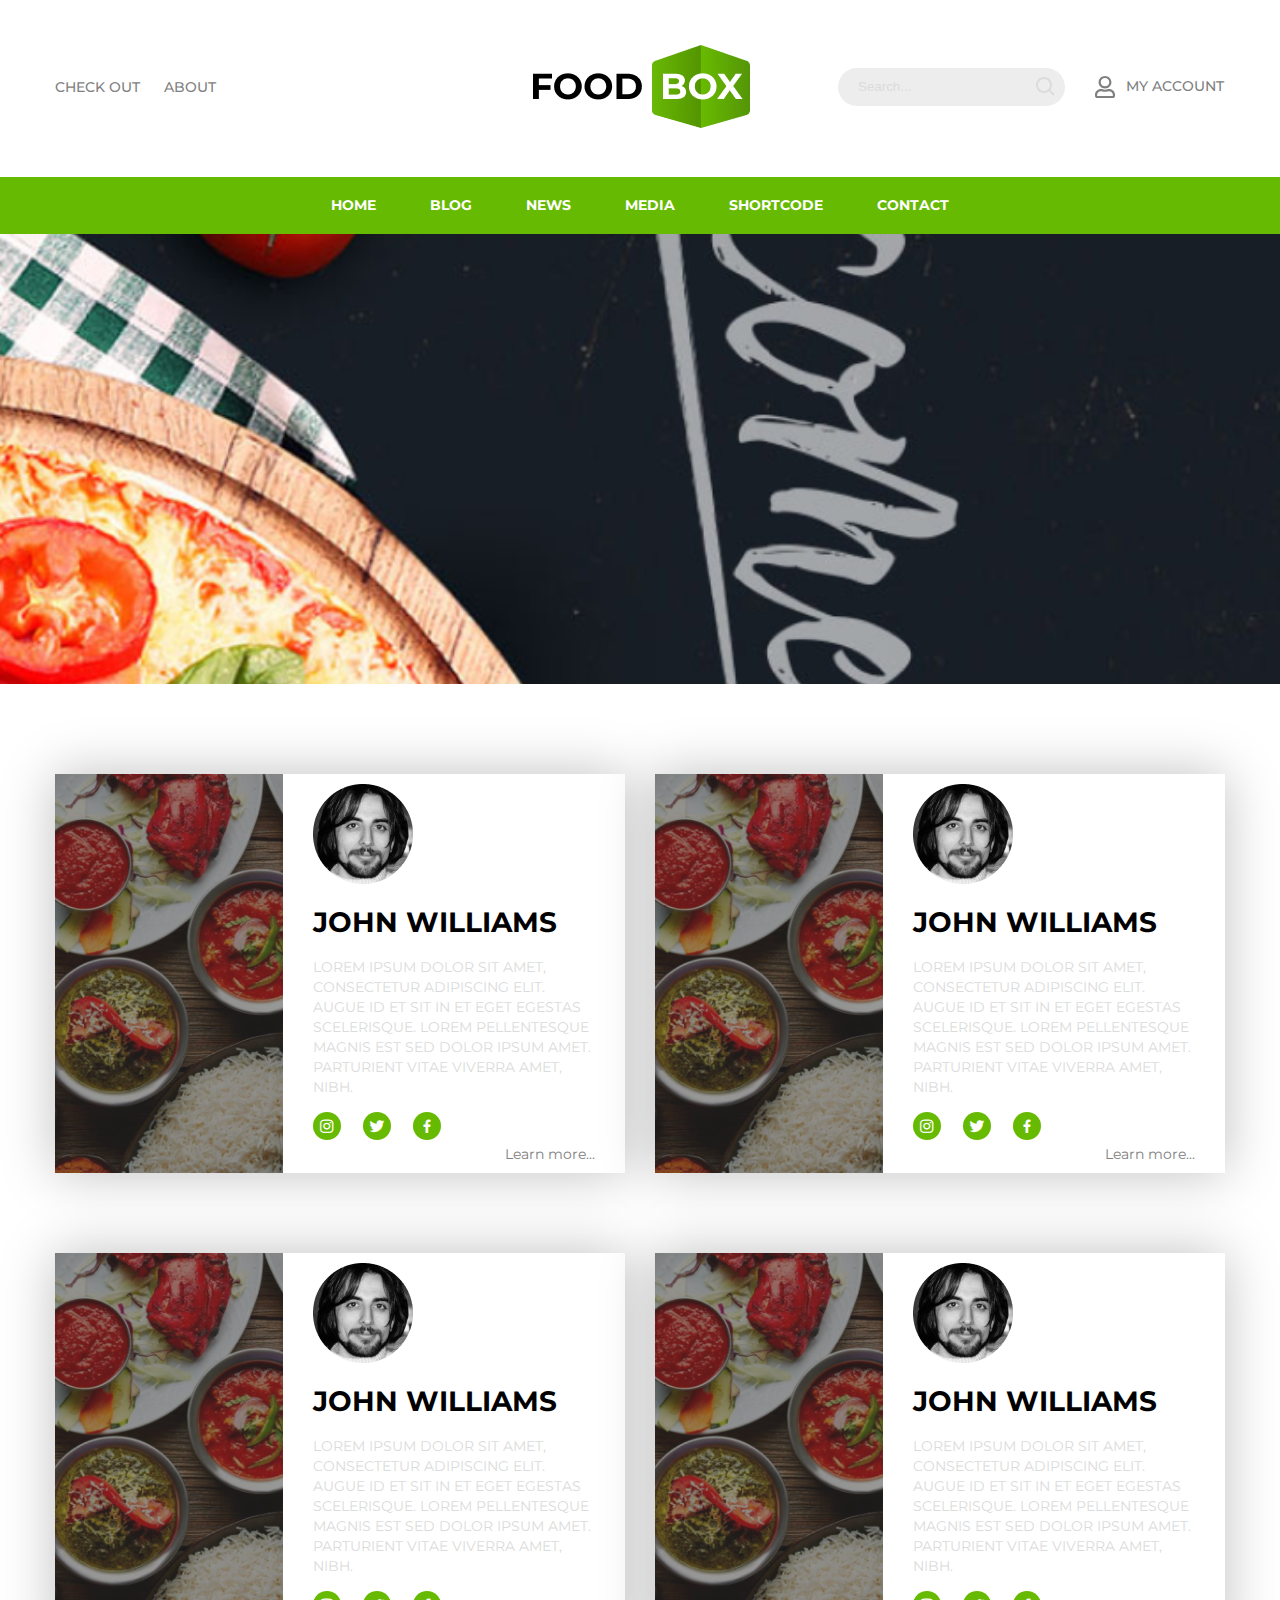
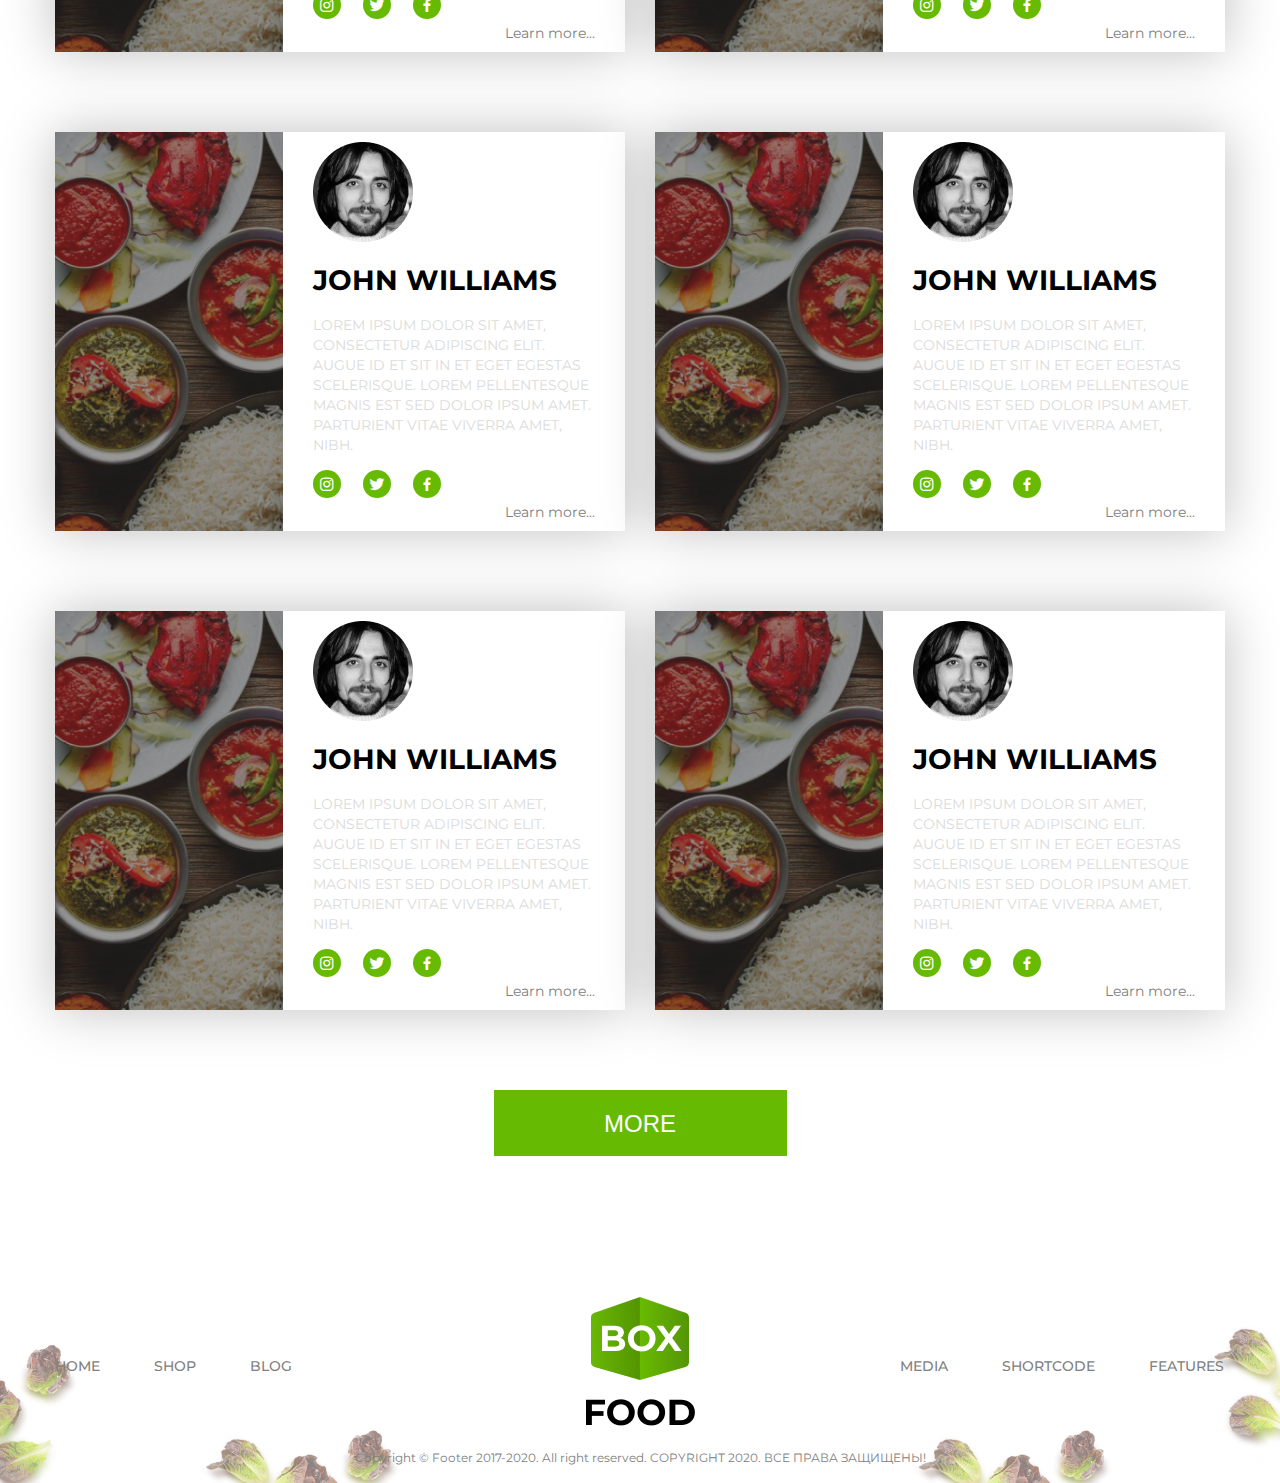
<file: blog.html>
<!DOCTYPE html>
<html lang="en">
<head>
    <meta charset="UTF-8">
    <title>Title</title>
    <link href="https://fonts.googleapis.com/css2?family=Montserrat:wght@300;400;500;600;700&display=swap"
          rel="stylesheet">
    <link href='https://cdn.jsdelivr.net/npm/boxicons@2.0.5/css/boxicons.min.css' rel='stylesheet'>
    <link rel="stylesheet" href="./css/style.css">
</head>
<body>
<header>
    <div class="container">
        <div class="left-side">
            <a href="#">check out</a>
            <a href="#">about</a>
        </div>
        <img src="./images/Logo.png" alt="logo" class="logo">
        <div class="right-side">
            <div class="search">
                <input type="text" class="search-input" placeholder="Search...">
                <svg width="19" height="19" viewBox="0 0 19 19" fill="none" xmlns="http://www.w3.org/2000/svg">
                    <path d="M8 16C9.77498 15.9996 11.4988 15.4054 12.897 14.312L17.293 18.708L18.707 17.294L14.311 12.898C15.405 11.4997 15.9996 9.77544 16 8C16 3.589 12.411 0 8 0C3.589 0 0 3.589 0 8C0 12.411 3.589 16 8 16ZM8 2C11.309 2 14 4.691 14 8C14 11.309 11.309 14 8 14C4.691 14 2 11.309 2 8C2 4.691 4.691 2 8 2Z"
                          fill="#DBDBDB"/>
                </svg>
            </div>
            <a href="#" class="my-account">
                <svg width="20" height="22" viewBox="0 0 20 22" fill="none" xmlns="http://www.w3.org/2000/svg">
                    <path d="M14 13.0625C12.7188 13.0625 12.1027 13.75 10 13.75C7.89732 13.75 7.28571 13.0625 6 13.0625C2.6875 13.0625 0 15.6492 0 18.8375V19.9375C0 21.0762 0.959821 22 2.14286 22H17.8571C19.0402 22 20 21.0762 20 19.9375V18.8375C20 15.6492 17.3125 13.0625 14 13.0625ZM17.8571 19.9375H2.14286V18.8375C2.14286 16.7922 3.875 15.125 6 15.125C6.65179 15.125 7.70982 15.8125 10 15.8125C12.308 15.8125 13.3438 15.125 14 15.125C16.125 15.125 17.8571 16.7922 17.8571 18.8375V19.9375ZM10 12.375C13.5491 12.375 16.4286 9.60352 16.4286 6.1875C16.4286 2.77148 13.5491 0 10 0C6.45089 0 3.57143 2.77148 3.57143 6.1875C3.57143 9.60352 6.45089 12.375 10 12.375ZM10 2.0625C12.3616 2.0625 14.2857 3.91445 14.2857 6.1875C14.2857 8.46055 12.3616 10.3125 10 10.3125C7.63839 10.3125 5.71429 8.46055 5.71429 6.1875C5.71429 3.91445 7.63839 2.0625 10 2.0625Z"
                          fill="#808080"/>
                </svg>
                <span>my account</span>
            </a>
        </div>
    </div>
</header>
<nav class="top-menu">
    <a href="./index.html" class="top-menu-item">Home</a>
    <a href="./blog.html" class="top-menu-item">Blog</a>
    <a href="#" class="top-menu-item">News</a>
    <a href="#" class="top-menu-item">Media</a>
    <a href="#" class="top-menu-item">Shortcode</a>
    <a href="./contacts.html" class="top-menu-item">Contact</a>
</nav>
<section class="hero"></section>
<main>
    <section class="blog">
        <div class="container">
            <div class="large-row">
                <div class="large-col">
                    <div class="blog-post">
                        <div class="post-poster">
                            <img src="images/post-img.png" alt="">
                        </div>
                        <div class="post-details">
                            <img src="./images/ava.png" alt="" class="user-img">
                            <h2 class="post-username">John Williams</h2>
                            <p class="post-content">Lorem ipsum dolor sit amet, consectetur adipiscing elit. Augue id et sit in et eget egestas scelerisque. Lorem pellentesque magnis est sed dolor ipsum amet. Parturient vitae viverra amet, nibh.</p>
                            <div class="post-social">
                                <a href="#" class="bx bxl-instagram"></a>
                                <a href="#" class="bx bxl-twitter"></a>
                                <a href="#" class="bx bxl-facebook"></a>
                            </div>
                            <a href="#" class="learn">Learn more...</a>
                        </div>
                    </div>
                </div>
                <div class="large-col">
                    <div class="blog-post">
                        <div class="post-poster">
                            <img src="images/post-img.png" alt="">
                        </div>
                        <div class="post-details">
                            <img src="./images/ava.png" alt="" class="user-img">
                            <h2 class="post-username">John Williams</h2>
                            <p class="post-content">Lorem ipsum dolor sit amet, consectetur adipiscing elit. Augue id et sit in et eget egestas scelerisque. Lorem pellentesque magnis est sed dolor ipsum amet. Parturient vitae viverra amet, nibh.</p>
                            <div class="post-social">
                                <a href="#" class="bx bxl-instagram"></a>
                                <a href="#" class="bx bxl-twitter"></a>
                                <a href="#" class="bx bxl-facebook"></a>
                            </div>
                            <a href="#" class="learn">Learn more...</a>
                        </div>
                    </div>
                </div>
                <div class="large-col">
                    <div class="blog-post">
                        <div class="post-poster">
                            <img src="images/post-img.png" alt="">
                        </div>
                        <div class="post-details">
                            <img src="./images/ava.png" alt="" class="user-img">
                            <h2 class="post-username">John Williams</h2>
                            <p class="post-content">Lorem ipsum dolor sit amet, consectetur adipiscing elit. Augue id et sit in et eget egestas scelerisque. Lorem pellentesque magnis est sed dolor ipsum amet. Parturient vitae viverra amet, nibh.</p>
                            <div class="post-social">
                                <a href="#" class="bx bxl-instagram"></a>
                                <a href="#" class="bx bxl-twitter"></a>
                                <a href="#" class="bx bxl-facebook"></a>
                            </div>
                            <a href="#" class="learn">Learn more...</a>
                        </div>
                    </div>
                </div>
                <div class="large-col">
                    <div class="blog-post">
                        <div class="post-poster">
                            <img src="images/post-img.png" alt="">
                        </div>
                        <div class="post-details">
                            <img src="./images/ava.png" alt="" class="user-img">
                            <h2 class="post-username">John Williams</h2>
                            <p class="post-content">Lorem ipsum dolor sit amet, consectetur adipiscing elit. Augue id et sit in et eget egestas scelerisque. Lorem pellentesque magnis est sed dolor ipsum amet. Parturient vitae viverra amet, nibh.</p>
                            <div class="post-social">
                                <a href="#" class="bx bxl-instagram"></a>
                                <a href="#" class="bx bxl-twitter"></a>
                                <a href="#" class="bx bxl-facebook"></a>
                            </div>
                            <a href="#" class="learn">Learn more...</a>
                        </div>
                    </div>
                </div>
                <div class="large-col">
                    <div class="blog-post">
                        <div class="post-poster">
                            <img src="images/post-img.png" alt="">
                        </div>
                        <div class="post-details">
                            <img src="./images/ava.png" alt="" class="user-img">
                            <h2 class="post-username">John Williams</h2>
                            <p class="post-content">Lorem ipsum dolor sit amet, consectetur adipiscing elit. Augue id et sit in et eget egestas scelerisque. Lorem pellentesque magnis est sed dolor ipsum amet. Parturient vitae viverra amet, nibh.</p>
                            <div class="post-social">
                                <a href="#" class="bx bxl-instagram"></a>
                                <a href="#" class="bx bxl-twitter"></a>
                                <a href="#" class="bx bxl-facebook"></a>
                            </div>
                            <a href="#" class="learn">Learn more...</a>
                        </div>
                    </div>
                </div>
                <div class="large-col">
                    <div class="blog-post">
                        <div class="post-poster">
                            <img src="images/post-img.png" alt="">
                        </div>
                        <div class="post-details">
                            <img src="./images/ava.png" alt="" class="user-img">
                            <h2 class="post-username">John Williams</h2>
                            <p class="post-content">Lorem ipsum dolor sit amet, consectetur adipiscing elit. Augue id et sit in et eget egestas scelerisque. Lorem pellentesque magnis est sed dolor ipsum amet. Parturient vitae viverra amet, nibh.</p>
                            <div class="post-social">
                                <a href="#" class="bx bxl-instagram"></a>
                                <a href="#" class="bx bxl-twitter"></a>
                                <a href="#" class="bx bxl-facebook"></a>
                            </div>
                            <a href="#" class="learn">Learn more...</a>
                        </div>
                    </div>
                </div>
                <div class="large-col">
                    <div class="blog-post">
                        <div class="post-poster">
                            <img src="images/post-img.png" alt="">
                        </div>
                        <div class="post-details">
                            <img src="./images/ava.png" alt="" class="user-img">
                            <h2 class="post-username">John Williams</h2>
                            <p class="post-content">Lorem ipsum dolor sit amet, consectetur adipiscing elit. Augue id et sit in et eget egestas scelerisque. Lorem pellentesque magnis est sed dolor ipsum amet. Parturient vitae viverra amet, nibh.</p>
                            <div class="post-social">
                                <a href="#" class="bx bxl-instagram"></a>
                                <a href="#" class="bx bxl-twitter"></a>
                                <a href="#" class="bx bxl-facebook"></a>
                            </div>
                            <a href="#" class="learn">Learn more...</a>
                        </div>
                    </div>
                </div>
                <div class="large-col">
                    <div class="blog-post">
                        <div class="post-poster">
                            <img src="images/post-img.png" alt="">
                        </div>
                        <div class="post-details">
                            <img src="./images/ava.png" alt="" class="user-img">
                            <h2 class="post-username">John Williams</h2>
                            <p class="post-content">Lorem ipsum dolor sit amet, consectetur adipiscing elit. Augue id et sit in et eget egestas scelerisque. Lorem pellentesque magnis est sed dolor ipsum amet. Parturient vitae viverra amet, nibh.</p>
                            <div class="post-social">
                                <a href="#" class="bx bxl-instagram"></a>
                                <a href="#" class="bx bxl-twitter"></a>
                                <a href="#" class="bx bxl-facebook"></a>
                            </div>
                            <a href="#" class="learn">Learn more...</a>
                        </div>
                    </div>
                </div>
            </div>
            <button class="more">More</button>
        </div>
    </section>

</main>
<footer>
    <div class="container">
        <div class="footer-top">
            <nav class="footer-links">
                <a href="#" class="footer-links-item">home</a>
                <a href="#" class="footer-links-item">shop</a>
                <a href="#" class="footer-links-item">blog</a>
            </nav>
            <img src="./images/footer-logo.png" alt="" class="footer-logo">
            <nav class="footer-links">
                <a href="#" class="footer-links-item">media</a>
                <a href="#" class="footer-links-item">shortcode</a>
                <a href="#" class="footer-links-item">features</a>
            </nav>
        </div>
        <div class="copyright">
            Copyright © Footer 2017-2020. All right reserved. COPYRIGHT 2020. ВСЕ ПРАВА ЗАЩИЩЕНЫ!
        </div>
    </div>
</footer>
</body>
</html>
</file>
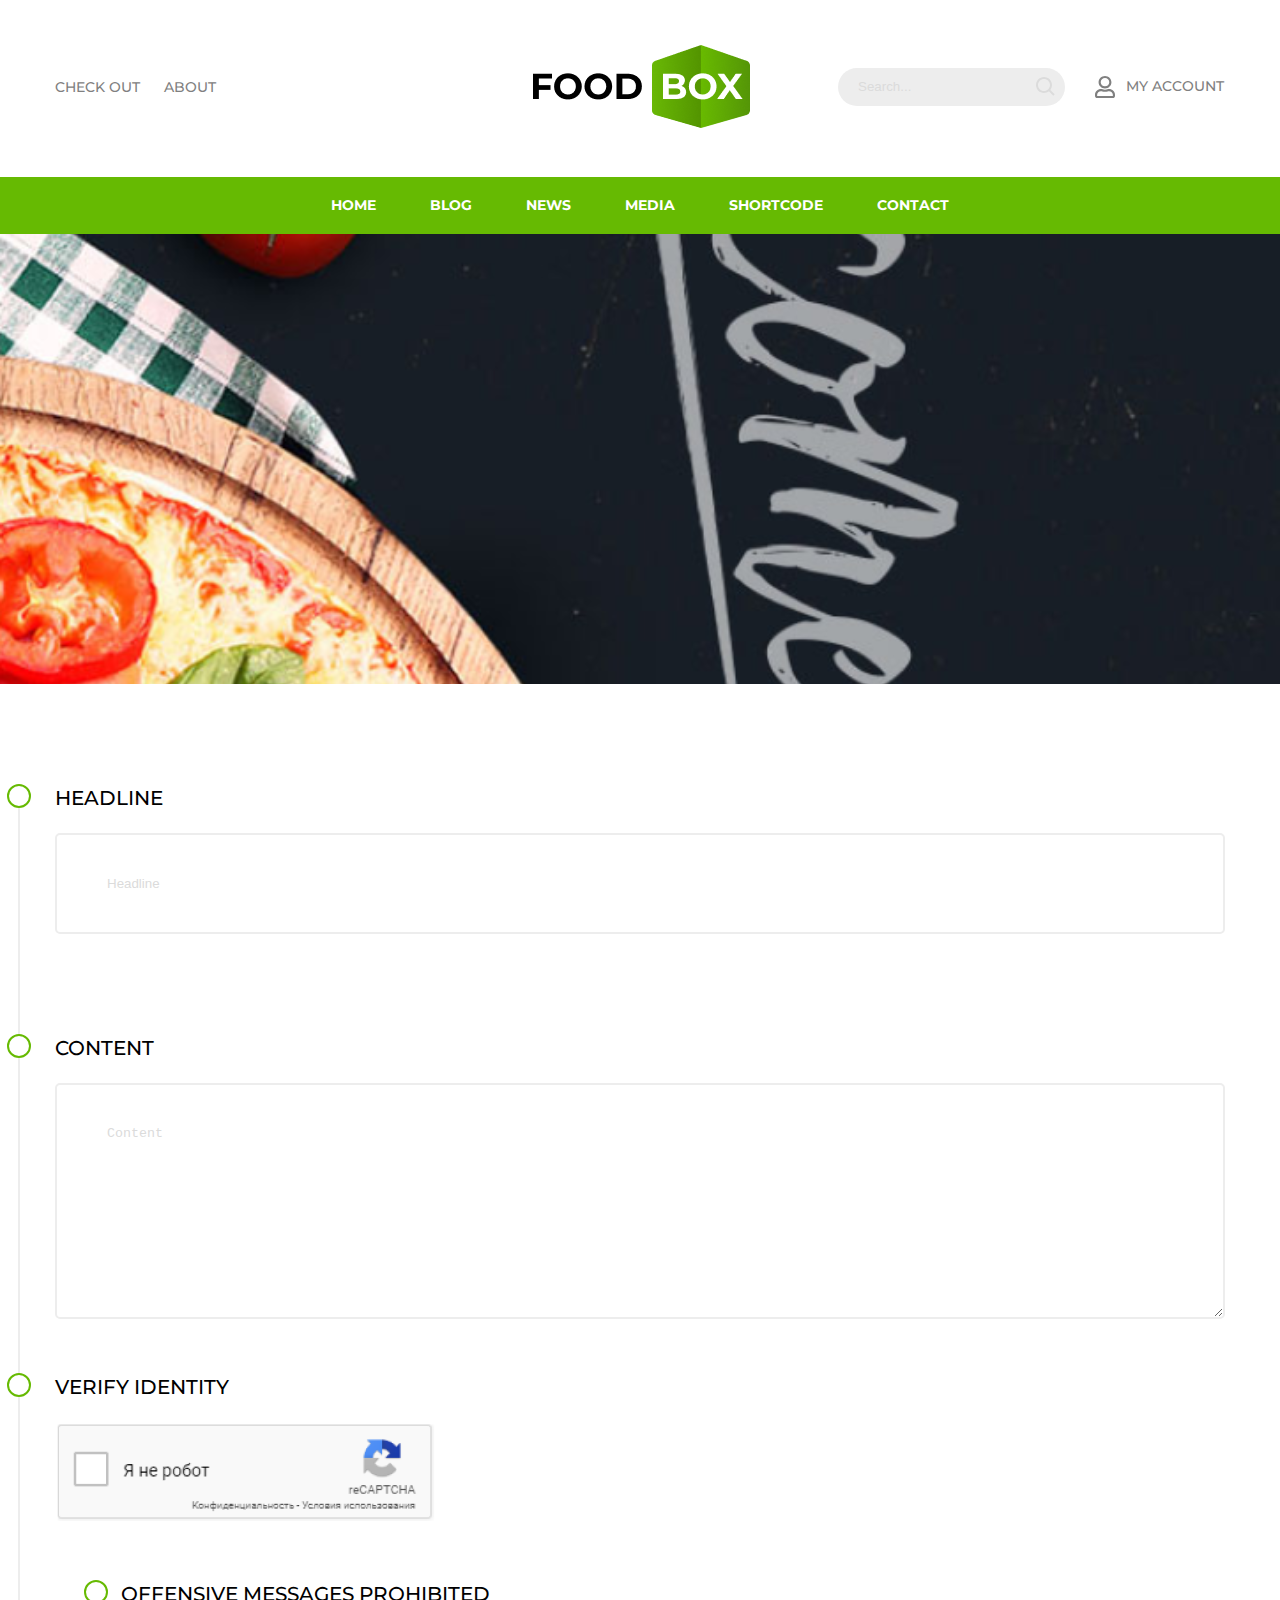
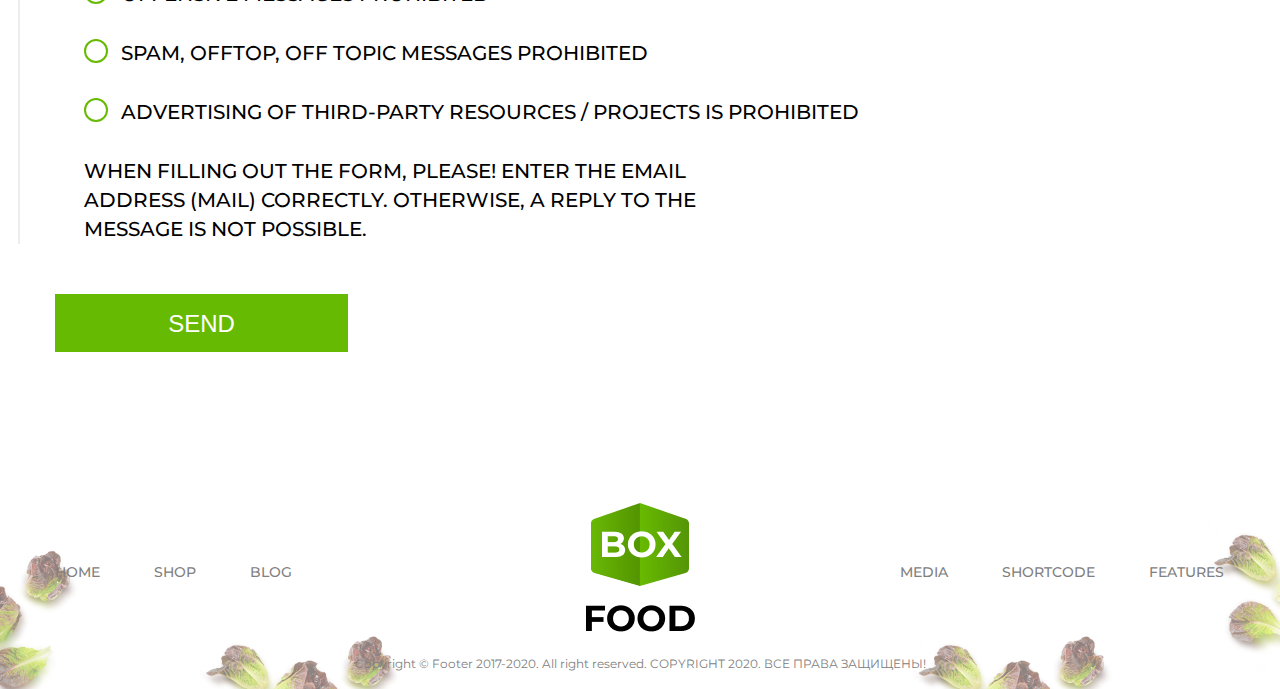
<file: contacts.html>
<!DOCTYPE html>
<html lang="en">
<head>
    <meta charset="UTF-8">
    <title>Title</title>
    <link href="https://fonts.googleapis.com/css2?family=Montserrat:wght@300;400;500;600;700&display=swap"
          rel="stylesheet">
    <link href='https://cdn.jsdelivr.net/npm/boxicons@2.0.5/css/boxicons.min.css' rel='stylesheet'>
    <link rel="stylesheet" href="./css/style.css">
</head>
<body>
<header>
    <div class="container">
        <div class="left-side">
            <a href="#">check out</a>
            <a href="#">about</a>
        </div>
        <img src="./images/Logo.png" alt="logo" class="logo">
        <div class="right-side">
            <div class="search">
                <input type="text" class="search-input" placeholder="Search...">
                <svg width="19" height="19" viewBox="0 0 19 19" fill="none" xmlns="http://www.w3.org/2000/svg">
                    <path d="M8 16C9.77498 15.9996 11.4988 15.4054 12.897 14.312L17.293 18.708L18.707 17.294L14.311 12.898C15.405 11.4997 15.9996 9.77544 16 8C16 3.589 12.411 0 8 0C3.589 0 0 3.589 0 8C0 12.411 3.589 16 8 16ZM8 2C11.309 2 14 4.691 14 8C14 11.309 11.309 14 8 14C4.691 14 2 11.309 2 8C2 4.691 4.691 2 8 2Z"
                          fill="#DBDBDB"/>
                </svg>
            </div>
            <a href="#" class="my-account">
                <svg width="20" height="22" viewBox="0 0 20 22" fill="none" xmlns="http://www.w3.org/2000/svg">
                    <path d="M14 13.0625C12.7188 13.0625 12.1027 13.75 10 13.75C7.89732 13.75 7.28571 13.0625 6 13.0625C2.6875 13.0625 0 15.6492 0 18.8375V19.9375C0 21.0762 0.959821 22 2.14286 22H17.8571C19.0402 22 20 21.0762 20 19.9375V18.8375C20 15.6492 17.3125 13.0625 14 13.0625ZM17.8571 19.9375H2.14286V18.8375C2.14286 16.7922 3.875 15.125 6 15.125C6.65179 15.125 7.70982 15.8125 10 15.8125C12.308 15.8125 13.3438 15.125 14 15.125C16.125 15.125 17.8571 16.7922 17.8571 18.8375V19.9375ZM10 12.375C13.5491 12.375 16.4286 9.60352 16.4286 6.1875C16.4286 2.77148 13.5491 0 10 0C6.45089 0 3.57143 2.77148 3.57143 6.1875C3.57143 9.60352 6.45089 12.375 10 12.375ZM10 2.0625C12.3616 2.0625 14.2857 3.91445 14.2857 6.1875C14.2857 8.46055 12.3616 10.3125 10 10.3125C7.63839 10.3125 5.71429 8.46055 5.71429 6.1875C5.71429 3.91445 7.63839 2.0625 10 2.0625Z"
                          fill="#808080"/>
                </svg>
                <span>my account</span>
            </a>
        </div>
    </div>
</header>
<nav class="top-menu">
    <a href="./index.html" class="top-menu-item">Home</a>
    <a href="./blog.html" class="top-menu-item">Blog</a>
    <a href="#" class="top-menu-item">News</a>
    <a href="#" class="top-menu-item">Media</a>
    <a href="#" class="top-menu-item">Shortcode</a>
    <a href="./contacts.html" class="top-menu-item">Contact</a>
</nav>
<section class="hero"></section>

<main>
    <section class="contacts">
        <div class="container">
            <form class="contacts-form">
                <div class="form-content">
                    <div class="form-group">
                        <label for="headline" class="form-label">Headline</label>
                        <input type="text" class="form-input" placeholder="Headline" id="headline">
                    </div>
                    <div class="form-group">
                        <label for="content" class="form-label">Content</label>
                        <textarea id="content" rows="10" class="form-input" placeholder="Content"></textarea>
                    </div>
                    <div class="form-group">
                        <label for="identity" class="form-label">Verify identity</label>
                        <div class="captcha">
                            <img src="./images/captcha.png" alt="">
                        </div>
                    </div>
                    <div class="form-group">
                        <div class="custom-checkbox-row">
                            <input type="checkbox" class="custom-checkbox" id="offencive">
                            <label for="offencive" class="form-label custom-label">Offensive messages prohibited</label>
                        </div>
                        <div class="custom-checkbox-row">
                            <input type="checkbox" class="custom-checkbox" id="spam">
                            <label for="spam" class="form-label custom-label">Spam, Offtop, off topic messages
                                prohibited</label>
                        </div>
                        <div class="custom-checkbox-row">
                            <input type="checkbox" class="custom-checkbox" id="advertising">
                            <label for="advertising" class="form-label custom-label">Advertising of third-party
                                resources / projects is prohibited</label>
                        </div>
                    </div>
                    <p class="form-notification">When filling out the form, please! Enter the email address (mail)
                        correctly. Otherwise, a reply to the message is not possible.</p>
                </div>
                <button class="form-btn">Send</button>
            </form>
        </div>
    </section>
</main>


<footer>
    <div class="container">
        <div class="footer-top">
            <nav class="footer-links">
                <a href="#" class="footer-links-item">home</a>
                <a href="#" class="footer-links-item">shop</a>
                <a href="#" class="footer-links-item">blog</a>
            </nav>
            <img src="./images/footer-logo.png" alt="" class="footer-logo">
            <nav class="footer-links">
                <a href="#" class="footer-links-item">media</a>
                <a href="#" class="footer-links-item">shortcode</a>
                <a href="#" class="footer-links-item">features</a>
            </nav>
        </div>
        <div class="copyright">
            Copyright © Footer 2017-2020. All right reserved. COPYRIGHT 2020. ВСЕ ПРАВА ЗАЩИЩЕНЫ!
        </div>
    </div>
</footer>
</body>
</html>
</file>
<file: css/style.css>
*{
    padding: 0;
    margin: 0;
    box-sizing: border-box;
}
a{
    text-decoration: none;
    color: inherit;
}
body{
    font-family: 'Montserrat', sans-serif;
    font-size: 14px;
    color: #808080;
}
::placeholder{
    color: #dbdbdb;
}
header{
    padding: 45px 0 49px;
}
.container{
    max-width: 1170px;
    margin: 0 auto;
}
header .container{
    display: flex;
    justify-content: space-between;
    align-items: center;
}
.left-side a{
    font-weight: 500;
    line-height: 17px;
    text-transform: uppercase;
}
.left-side a:first-child{
    padding-right: 20px;
}
.search-input{
    width: 227px;
    height: 38px;
    background: #ededed;
    border-radius: 19px;
    border: none;
    padding: 0 35px 0 20px;
    outline: none;
}
.search{
    position: relative;
    margin-right: 30px;
}
.search svg{
    position: absolute;
    top: 0;
    bottom: 0;
    margin: auto;
    right: 10px;
}
.right-side, .left-side{
    width: 387px;
}
.right-side{
    display: flex;
    align-items: center;
}
.my-account{
    display: flex;
    align-items: center;
}

.my-account span{
    font-weight: 500;
    line-height: 17px;
    text-transform: uppercase;
    margin-left: 11px;
}
.top-menu{
    background-color: #66ba02;
    line-height: 17px;
    font-weight: 700;
    color: white;
    text-transform: uppercase;
    text-align: center;
}
.top-menu-item{
    display: inline-block;
    padding: 20px 25px;
    transition: .4s;
}
.top-menu-item:hover{
    background-color: #333;
    color:#66ba02;
}
.hero{
    height: 450px;
    background: url("../images/hero.png") no-repeat center/cover;
}
.info-company{
    padding: 80px 0 90px;
}
.info-list{
    display: flex;
}
.info-list-item{
    text-align: center;
    list-style: none;
}
.info-list-icon{
    display: flex;
    justify-content: center;
    align-items: center;
    height: 54px;
}
.info-item-title{
    line-height: 17px;
    text-transform: uppercase;
    font-weight: 700;
    color: #000;
    margin: 15px 0 22px;
}
.info-item-desc{
    font-size: 12px;
    line-height: 15px;
    text-transform: uppercase;
}


.row{
    display: flex;
    flex-wrap: wrap;
    margin: 0 -40px;
}
.col-4{
    width: 33.3333%;
    padding: 0 40px;
}
.large-row{
    display: flex;
    flex-wrap: wrap;
    margin: 0 -15px;
}
.large-col{
    width: 50%;
    padding: 0 15px;
}
.item-product img{
    height:100%;
    width: 100%;
    object-fit: cover;

}
.item-product{
    height: 340px;
    position: relative;
    margin-bottom: 20px;
    overflow: hidden;
}
.face-item-product{
    position: absolute;
    bottom:  -100%;
    transition: .6s;
    text-align: center;
    color: white;
    text-transform: uppercase;
}
.item-product:hover .face-item-product{
    background: #66ba02;
    position: absolute;
    bottom: 0;
    width: 100%;
    height: 100%;
}
.item-product svg{
   position: absolute;
    right: 50%;
    bottom: 50%;
    transform: translate(50%,50%);
}
.product-boss-title{
    font-weight: 700;
    font-size: 28px;
    line-height: 32px;
    padding:30px 0 15px;
}
.line-title{
    width: 134px;
    height: 2px;
    background: white;
    display: inline-block;
    position: relative;
}
.line-title:before{
    content: "";
    background: white;
    width: 164px;
    height: 2px;
    position: absolute;
    top: -4px;
    right: -15px;
}
.line-title:after{
    content: "";
    background: white;
    width: 88px;
    height: 2px;
    position: absolute;
    top: 5px;
    right: 25px;
}
.product-title{
    font-size: 20px;
    line-height: 22px;
    padding: 20px 0;
    font-weight: 500;
}
.product-desc{
    font-weight: 400;
    font-size: 12px;
    line-height: 14px;
}
.product-btn{
    font-weight: 400;
    font-size: 18px;
    line-height: 29px;
    text-transform: uppercase;
    outline: none;
    margin: 30px 0;
    color: white;
    width: 200px;
    height: 30px;
    background: #2B450B;
    border: none;
}
.product-btn:active{
    background: #416b12;
}


.dish-week{
    height: 600px;
    background: url("../images/dish.png") no-repeat center/cover;
    display: flex;
    justify-content: center;
    align-items: center;
    position: relative;
}
.dish-content{
    text-align: center;
    color:#fff;
    text-transform: uppercase;
    z-index: 1;
}
.dish-subtitle {
    font-size: 24px;
    line-height: 29px;
    font-weight: 400;
}
.dish-heading{
    letter-spacing: 0.35em;
    font-size: 72px;
    line-height: 102px;
    margin: 10px 0;
}
.dish-btn{
    font-size: 24px;
    line-height: 29px;
    font-weight: 400;
    padding: 13px 59px;
    margin-top: 43px;
    background: none;
    color: white;
    border: 2px solid #66BA02;
    text-transform: uppercase;
    transition: .1s;
    outline: none;
}
.dish-btn:active{
    background: #66BA0255;
}
.substrate{
    width: 980px;
    height: 430px;
    background: rgba(0, 0, 0, 0.35);
    position: absolute;
    margin: auto;
}
.substrate:before{
    content: "";
    width: 80%;
    height: 80%;
    border-top: 5px solid #66BA02;
    border-left: 5px solid #66BA02;
    position: absolute;
    left: 0;
    top: 0;
}
.substrate:after{
    content: "";
    width: 80%;
    height: 80%;
    border-bottom: 5px solid #66BA02;
    border-right: 5px solid #66BA02;
    position: absolute;
    bottom: 0;
    right: 0;
}
.footer-top{
    display: flex;
    justify-content: space-between;
    align-items: center;
}
.footer-links-item:not(:last-child){
    margin-right: 50px;
}
.copyright{
    text-align: center;
    font-size: 12px;
    line-height: 17px;
    margin-top: 15px;
}
.footer-links-item{
    line-height: 17px;
    font-weight: 500;
    text-transform: uppercase;
}
footer{
    padding: 51px 0 17px;
    background: url("../images/footer-bg.png") no-repeat bottom center/contain;
}
.footer-links{
    width: 325px;
}

.blog-post{
    box-shadow: 0 0 50px rgba(0, 0, 0, 0.25);
    display: flex;
    margin-bottom: 80px;
}
.post-poster{
    width: 40%;
}
.post-details{
    width: 60%;
    padding: 10px 30px;
}
.post-poster img{
    width: 100%;
    height: 100%;
    object-fit: cover;
}
.post-username{
    color: black;
    font-size: 28px;
    line-height: 39px;
    text-transform: uppercase;
    margin: 15px 0;

}
.post-content{
    line-height: 20px;
    font-size: 14px;
    text-transform: uppercase;
    color: #dbdbdb;
}
.post-social{
    margin: 15px 0 5px;
}
.post-social a{
    background: #66ba02;
    border-radius: 50%;
    color: #fff;
    font-size: 18px;
    padding: 5px;
    display: inline-block;
    margin-right: 18px;
    transition: .4s;
}
.post-social a:hover{
    box-shadow: 0 0 5px #84ee00;
    background: #84ee00;
}
.learn{
    float: right;
}
.blog{
    padding: 90px 0;
}
.more{
    margin: 0 auto;
    display: block;
    background: #66BA02;
    color: white;
    border: none;
    width: 293px;
    height: 66px;
    font-weight: 400;
    font-size: 24px;
    line-height: 29px;
    outline: none;
    text-transform: uppercase;
}
.more:active{
    background: #84ee00;
}
.form-label{
    font-style: normal;
    font-weight: 500;
    font-size: 20px;
    line-height: 29px;
    text-transform: uppercase;
    color: #000000;
    margin-bottom: 20px;
    display: inline-block;
    position: relative;
}
.form-label:before{
    content: "";
    width: 20px;
    height: 20px;
    border-radius: 50%;
    border: 2px solid #66ba02;
    position: absolute;
    left: -48px;
    background: white;
}
.custom-label{
    margin-bottom: 30px;
}
.form-input{
    padding: 41px 50px;
    border: 2px solid #ededed;
    width: 100%;
    margin-bottom: 100px;
    border-radius: 5px;
}
textarea[class="form-input"]{
    margin-bottom: 50px;
}
.custom-checkbox{
    display: none;
}
.custom-checkbox-row{
    margin-left: 29px;
}
.custom-label{
    position: relative;
    padding-left: 37px;
}
.custom-label:before{
    content: "";
    position: absolute;
    width: 20px;
    height: 20px;
    border: 2px solid #66BA02;
    border-radius: 50%;
    left: 0;
}
.custom-label:after{
    content: "";
    position: absolute;
    width: 10px;
    height: 10px;
    background: #66BA02;
    border-radius: 50%;
    left: 7px;
    top: 7px;
    opacity: 0;
    transition: .4s;
}
.custom-checkbox:checked + .custom-label:after{
    opacity: 1;

}
.form-notification{
    font-weight: 500;
    font-size: 20px;
    line-height: 29px;
    text-transform: uppercase;
    color: #000000;
    max-width: 656px;
    margin-left: 29px;

}
.contacts{
    padding: 100px 0;
}
.captcha{
    margin-bottom: 50px;
}
.form-btn{
    text-transform: uppercase;
    background: #66BA02;
    color: white;
    width: 293px;
    height: 58px;
    font-weight: 500;
    font-size: 24px;
    line-height: 29px;
    border: none;
    outline: none;
    margin-top: 50px;
}
.form-btn:active{
    background: #84ee00;
}
.form-content{
    position: relative;
}
.form-content:before{
    content: "";
    height: 100%;
    width: 2px;
    background-color: #ededed;
    position: absolute;
    left: -37px;
    top:0;
}
</file>
